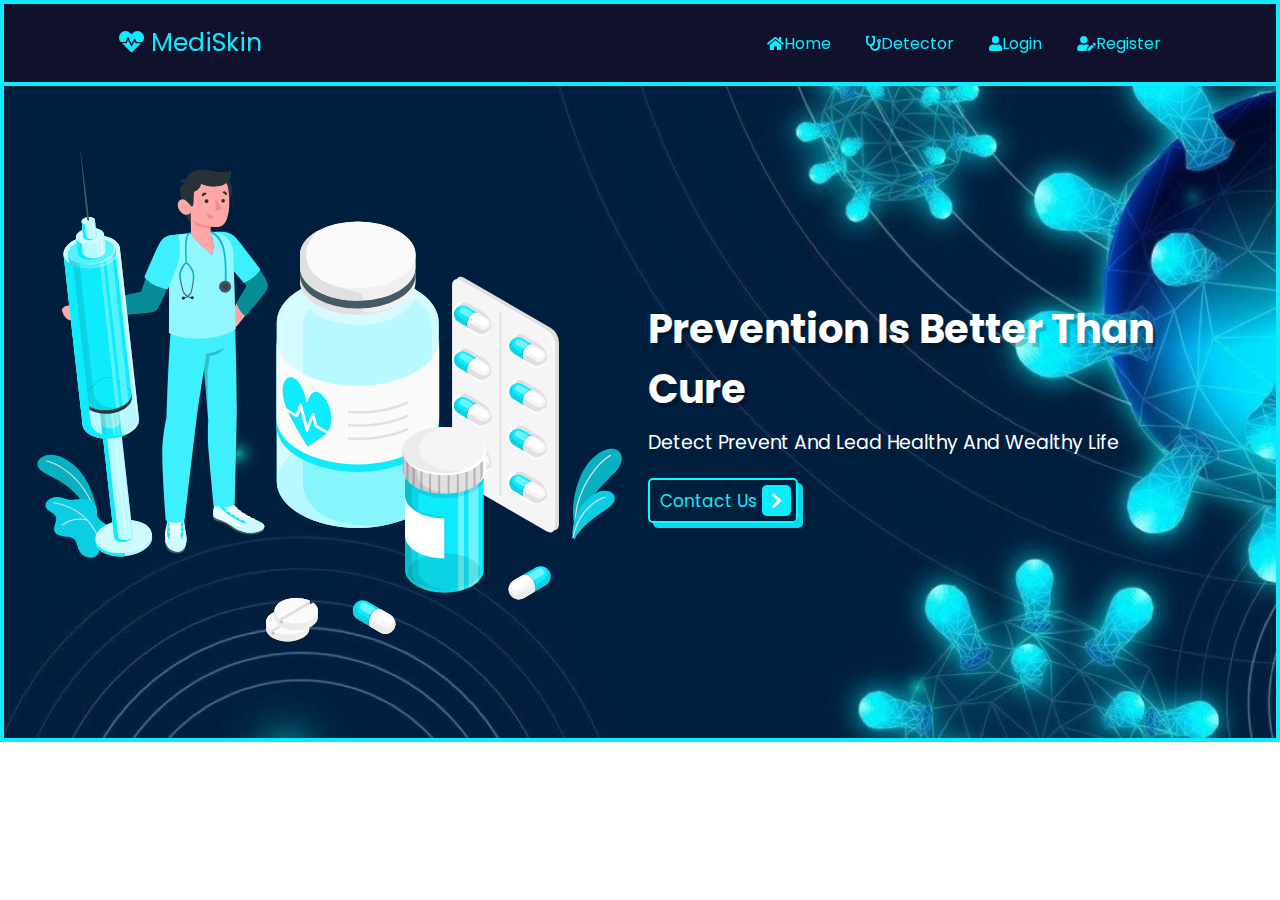
<file: Project Developement Phase/Sprint 4/Template/Index.html>
<!DOCTYPE html>
<html lang="en">
<head>
  <meta charset="UTF-8">
  <meta http-equiv="X-UA-Compatible" content="IE=edge">
  <meta name="viewport" content="width=device-width, initial-scale=1.0">
  <link rel="stylesheet" href="https://cdnjs.cloudflare.com/ajax/libs/font-awesome/5.15.4/css/all.min.css">
  <link rel="stylesheet" href="style1.css">
  <title>EVMS</title>
</head>
<body>
    <header class="header">
      <!--nav bar-->
      <a href="#" class="logo"> <i class="fas fa-heartbeat"></i> MediSkin</a>
      <nav class="navbar">
        <a href="Index.html"><i class="fas fa-home"></i>Home</a>
        <a href="prediction.html"><i class="fa fa-stethoscope"></i>Detector</a>
        <a href="login.html"><i class="fas fa-user"></i>Login</a>
        <a href="register.html"><i class="fas fa-user-edit"></i>Register</a>
      </nav>
      <div id="menu-btn" class="fas fa-bars"></div>
      

      <!--end of nav bar-->
    </header>

    <!--Home section starts -->
    <section class="home" id="Home">
      <div class="image">
        <img src="pics/medicine-animate.svg" alt="">
        
      </div>
      <div class="content">
        <h3>Prevention is better than cure</h3>
        <p>Detect Prevent and Lead Healthy and Wealthy life</p>
        <a href="#Footer" class="btn">contact us<span class="fas fa-chevron-right"></span></a>

      </div>

    </section>
</file>
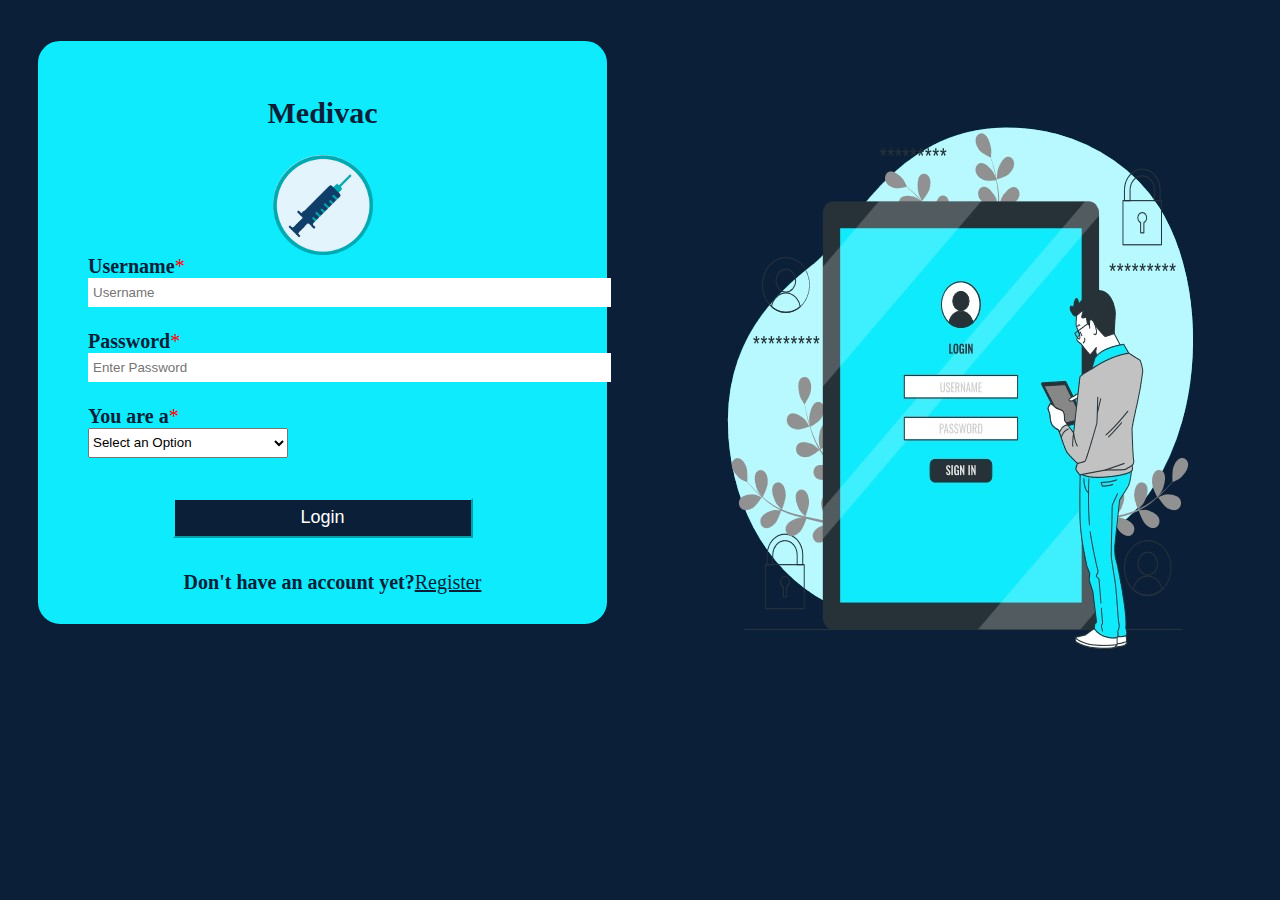
<file: Project Developement Phase/Sprint 4/Template/login.html>
<html>
<head>
	<title>Login Form</title>

<style>
    body{
        background-repeat:no-repeat;
        background-position:left left;
        background-image:url(pics/userbg.jpg);
        
        
    }
    div{
        padding:10;
        font-size:20;
    }
    h2{
        font-size:30;
        color: #0B1F38;
        text-align:center;
    }
    .container {
        
        left: 15px;
        right:650;
        position:absolute;
        margin:30px 20px;
        padding:20px;
        border-radius:25px;
        border-color:#0B1F38;
        border-style:solid;
        background-color:#0EEBFD;
        font-family:Century Gothic;	
       
      
    }
    .error{
        color: red;
    }
    .text
    {
        background-color:white;
        border:none;
        padding:7px 5px;
        margin-left:20px
    }
    select{
        margin-left: 20px; 
        width: 200px;
        height: 30px; 
        margin-bottom: 30px;
    }
    label{
        margin-left: 20px;
        color:#0B1F38;
    }
    input[type='submit']{
        width:300px;
        height:40px;
        border-radius:10px S; 
        margin: 10px; 
        font-size: 18px; 
        background-color: #0B1F38; 
        color: white;
        border-color: #0EEBFD;
    }
    a{
        color:#0B1F38;
    }

</style>
</head>

<body>

<form method="post" action="chkuser.php" class="container">

<div>

<h2 >Medivac</h2>	

<center><img src="pics/logo.png" width="100" height="100" alt="Logo" align="center" ></img><br></center>

<label><b>Username</b><span class="error">*</span></label></br>
<input type="text" name="uname" class="text" placeholder="Username" size="62" required /></br></br>

<label><b>Password</b><span class="error">*</span></label></br>
<input type="password" name="pass" class="text" placeholder="Enter Password" size="62" required /></br></br>

<label><b>You are a</b><span class="error">*</span></label></br>
<select name="utype" required>
    <option value="none" selected disabled hidden> Select an Option</option>
    <option value="Admin">Admin</option>
    <option value="Parent">Parent</option>
</select> 

<br>
<center>

<input type="Submit" name="login" value="Login" /><br>
<br>
<label><b>Don't have an account yet?</b></label><a href="register.html">Register</a>
<br>
</center>
</div>
</body>
</form>
</html>
</file>
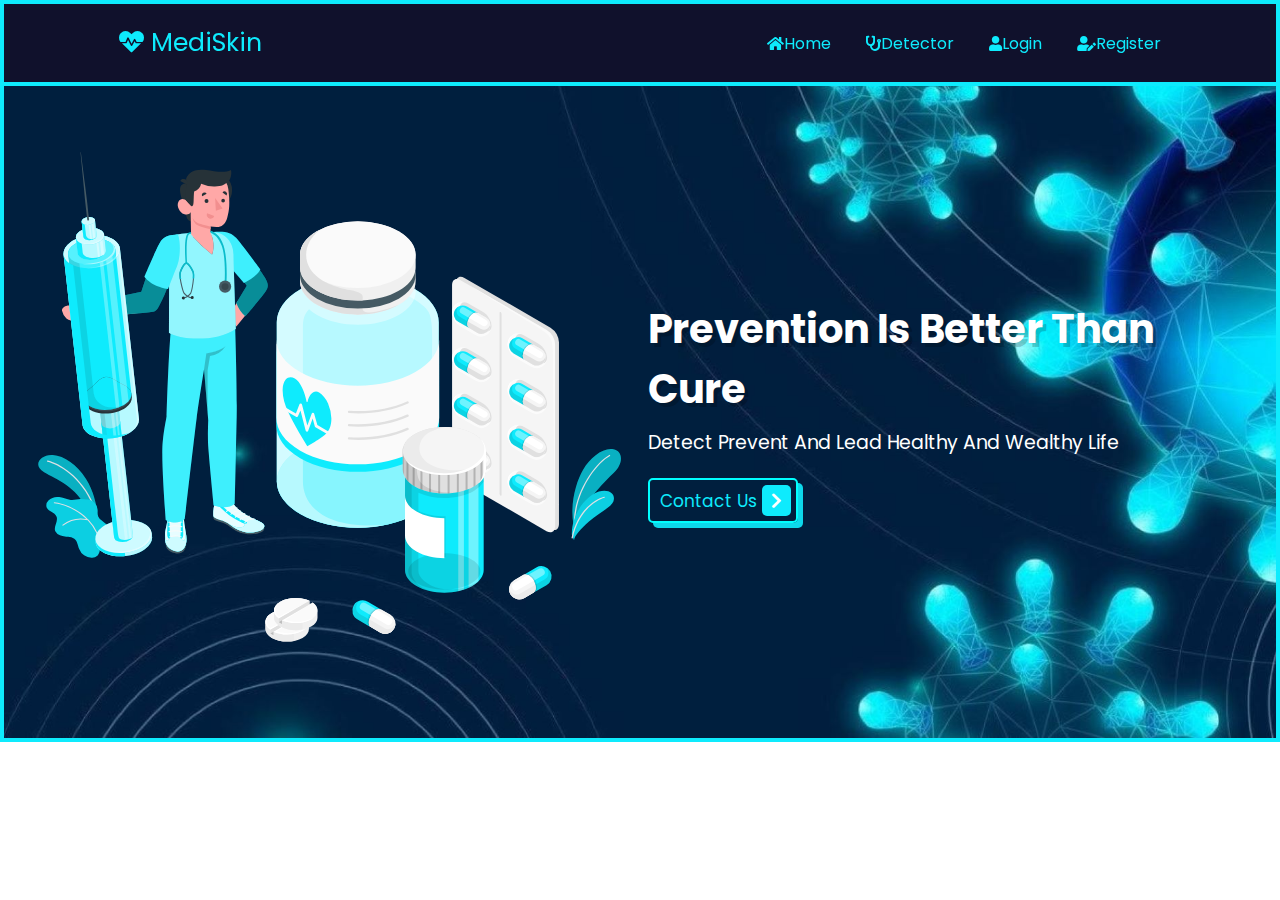
<file: Project Developement Phase/Sprint 4/Template/logout.html>
<!DOCTYPE html>
<html lang="en">
<head>
  <meta charset="UTF-8">
  <meta http-equiv="X-UA-Compatible" content="IE=edge">
  <meta name="viewport" content="width=device-width, initial-scale=1.0">
  <link rel="stylesheet" href="https://cdnjs.cloudflare.com/ajax/libs/font-awesome/5.15.4/css/all.min.css">
  <link rel="stylesheet" href="style1.css">
  <title>EVMS</title>
</head>
<body>
    <header class="header">
      <!--nav bar-->
      <a href="#" class="logo"> <i class="fas fa-heartbeat"></i> MediSkin</a>
      <nav class="navbar">
        <a href="#Home"><i class="fas fa-home"></i>Home</a>
        <a href="prediction.html"><i class="fa fa-stethoscope"></i>Detector</a>
        <a href="login.html"><i class="fas fa-user"></i>Login</a>
        <a href="register.html"><i class="fas fa-user-edit"></i>Register</a>
      </nav>
      <div id="menu-btn" class="fas fa-bars"></div>
      

      <!--end of nav bar-->
    </header>

    <!--Home section starts -->
    <section class="home" id="Home">
      <div class="image">
        <img src="pics/medicine-animate.svg" alt="">
        
      </div>
      <div class="content">
        <h3>Prevention is better than cure</h3>
        <p>Detect Prevent and Lead Healthy and Wealthy life</p>
        <a href="#Footer" class="btn">contact us<span class="fas fa-chevron-right"></span></a>

      </div>

    </section>
</file>
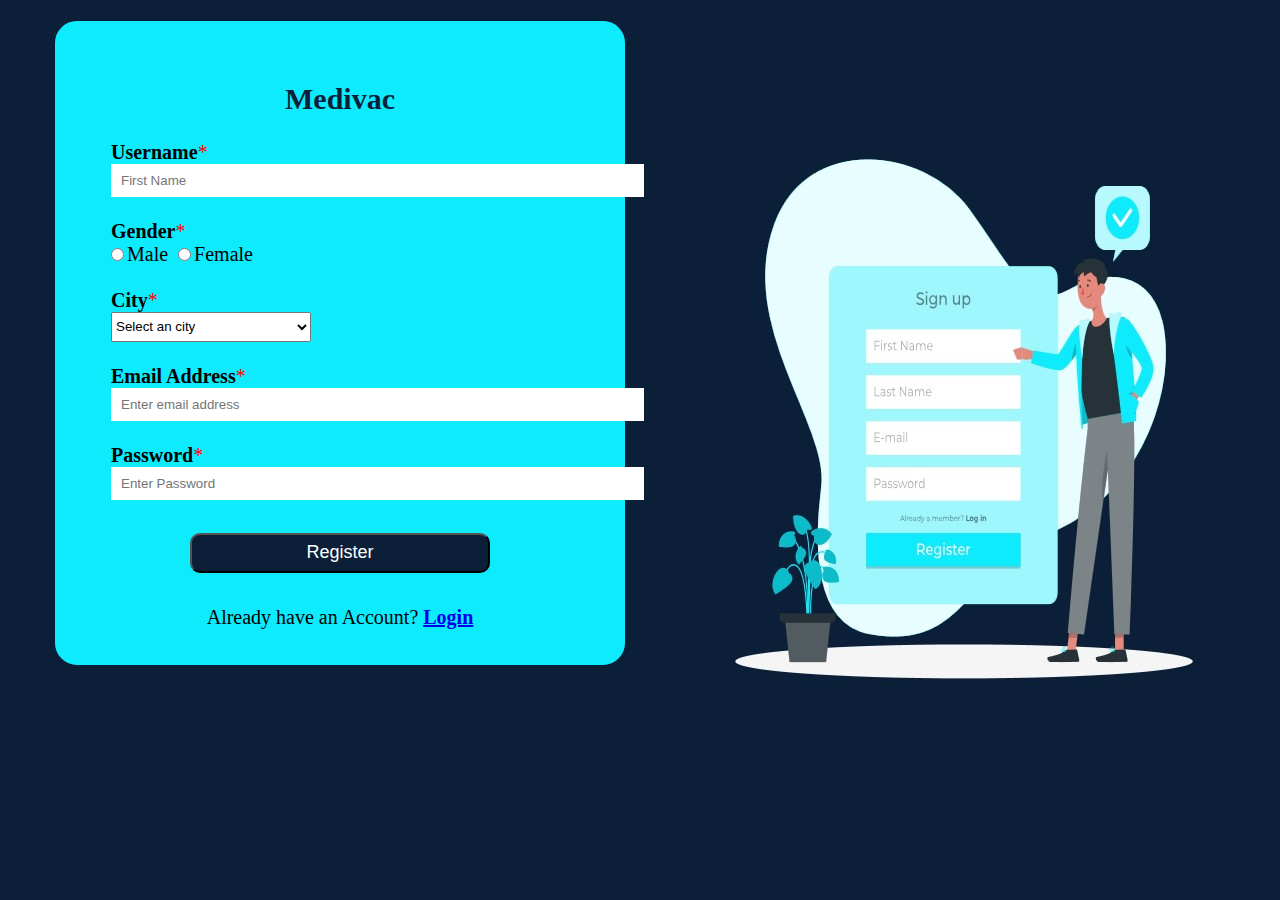
<file: Project Developement Phase/Sprint 4/Template/register.html>
<html>
<head>
	<title>Registration Form</title>

<style>
    body{
        background-repeat:no-repeat;
        background-size: cover;
        background:url(pics/userbg2.jpg);
    }
    div{
        padding:20;
        font-size:20;
    }
    h2{
        font-size:30;
        color:#0B1F38;
        text-align:center;
    }
    .container {
        left:50;
        right:650;
        position:absolute;
        margin:10px 2px;
        padding:16px;
        border-radius:25px;
        border-color:#0B1F38;
        border-style:solid;
        background-color:#0EEBFD;
        font-family:Century Gothic;	
    }
    .error{
        color: red;
    }
    input[type='text'], input[type='email'], input[type='password']{
        background-color:white;
        border:none;
        padding:9px 10px;
        margin-left: 20px;
    }
    select, input[type='date']{
        margin-left: 20px; 
        width: 200px; 
        height: 30px; 
    }
    label{
        margin-left: 20px;
    }
    input[type='submit']{
        width:300px;
        height:40px;
        border-radius:10px;
        margin: 10px;
        font-size: 18px;
        background-color:#0B1F38;
        color: white;
    }
</style>
</head>

<body>

<form method="POST" class="container" action="adduser.php">

<div>
<h2>Medivac</h2>	

<label><b>Username</b><span class="error">*</span></label></br>
<input type="text" name="uname" placeholder="First Name" size="62" required /></br></br>

<label><b>Gender</b><span class="error">*</span></label></br>
<input type="radio" name="gender" value="Male" style="margin-left: 20px" />Male
<input type="radio" name="gender" value="Female" />Female

</br></br>
<label><b>City</b><span class="error">*</span></label></br>
<select name="city" required>
    <option value="none" selected disabled hidden> Select an city</option>
    <option value="Dharmapuri">Dharmapuri</option>
    <option value="krishnagiri">krishnagiri</option>
    <option value="Vellore">Vellore</option>
    <option value="Salem">Salem</option>
    <option value="Chennai">Chennai</option>
    <option value="Trichy">Trichy</option>
    </select> 

</br></br>

<label><b>Email Address</b><span class="error">*</span></label></br>
<input type="email" name="email" placeholder="Enter email address" size="62" required/></br></br>

<label><b>Password</b><span class="error">*</span></label></br>
<input type="password" name="password" placeholder="Enter Password" size="62" required /></br></br>


<center>

<input type="Submit" name="register" value="Register" /><br>
<br>

Already have an Account? <a href="login.html"><b>Login</b></a>
</div>
</center>

</body>
</form>
</html>
</file>
<file: Project Developement Phase/Sprint 4/Template/style1.css>
@import url('https://fonts.googleapis.com/css2?family=Comic+Neue:wght@300;400;700&family=MonteCarlo&family=Montserrat:wght@100;300;400;500&family=Poppins:wght@500&display=swap');
@import url('https://fonts.googleapis.com/css2?family=Comfortaa:wght@700&family=Exo+2:wght@800&family=Russo+One&family=Sigmar+One&display=swap');
:root{
  --light-color:#777;
  --box-shadow:.5rem .5rem 0 rgb(14, 235, 253, 0.911);
  --text-shadow:.4rem .4rem  0 rgba(0,0,0,.2);
  --border:.2rem solid aqua;

}
*{
 
  margin: 0;padding: 0;
  box-sizing: border-box;
  outline: none;border: none;
  text-transform: capitalize;
  transition: all .2s ease-out;
  text-decoration: none;
  font-family: 'Poppins', sans-serif;
}

html{
  font-size: 62.5%;
  overflow-x: hidden;
  scroll-padding-top: 7rem;
  scroll-behavior: smooth;
}
section{
   padding:  2rem 90%;
}
.heading{
  text-align: center;
  padding-bottom: 2rem;
  text-shadow:var(--text-shadow);
  text-transform: uppercase;
  color:white;
  font-size: 5rem;
  letter-spacing: .4rem ;
}
.heading span{
  text-transform: uppercase;
  color:#0eebfd;
}

.btn{
  display: inline-block;
  margin-top: 1rem;
  padding: .5rem;
  padding-left: 1rem;
  border:var(--border);
  border-radius: .5rem ;
  box-shadow: var(--box-shadow);
  color: #0eebfd;
  cursor: pointer;
  font-size: 1.7rem;
}
.btn span{
  padding: .7rem .9rem;
  border-radius: .5rem;
  background:#0eebfd;
  color:#fff;
  margin-left:.5rem;
}
.btn:hover{
  background:#0eebfd;
  color:#fff;
}
.btn:hover{
  color:#0eebfd;
  background:#fff;
  margin-left: 1rem;
}
.header{
   padding: 2rem 9%;
   position: fixed;
   top: 0;left: 0;right: 0;
   z-index: 1000;
   box-shadow: 0 .5rem  1.5rem rgba(0,0,0,0);
   display: flex;
   align-items: center;
   justify-content: space-between;
   background:#10112C;
   border: 4px solid #0eebfd;
}
 
.header .logo{
  font-size: 2.5rem;
  color:#0eebfd;
}
 
.header .logo i{
  color:#0eebfd;
}
.header .navbar a {
  
  font-size:1.6rem ;
  color:#0eebfd;
  margin-left: 2.2rem;
}
.header .navbar a i {
  
  font-size:1.5rem ;
  color:#0eebfd;
  margin-left: 1rem;
}
.header .navbar a i:hover{
  
  font-size:1.5rem ;
  color:#fff;
  margin-left: 1rem;
}
.header .navbar a:hover{
  color: white; 
}

#menu-btn{
  font-size: 2.5rem;
  border-radius:.5rem;
  background:#10112C;
  color:#0eebfd;
  padding:1rem 1.5rem;
  cursor: pointer;
  display:none;
}
.home{
  background:url(pics/bg32.jpg);
  background-size: cover;
  display: flex;
  align-items: center;
  flex-wrap: wrap;
  gap:1.5rem;
  padding-top: 10rem;
  border: 4px solid #0eebfd;
  
}
.home .image{
  flex:1 1 45rem;
  
}
.home .image img{
  width: 100%;
}
.home .content{
  flex:1 1 45rem;
}
.home .content h3{
  font-family: 'Poppins', sans-serif;
  font-size: 4rem;
  color:white;
  line-height:1.5;
  text-shadow: var(--text-shadow);
}
.home .content p{
  font-size: 1.9rem;
  color:white;
  line-height:1.5;
  padding: 1rem 0;
}
.icons-container{
  display: grid;
  gap:2rem;
  grid-template-columns: repeat(auto-fit, minmax(20rem, 1fr));
  padding-top: 5rem;
  padding-bottom: 5rem;
  background:url(pics/bg41du.jpg);
  border: 4px solid #1c1e1f;

}
.icons-container .icons{
  border: var(--border);
  box-shadow: #0eebfd;
  border-radius: .5rem;
  text-align: center;
  padding: 2.5rem;
}
.icons-container .icons i{
  font-size: 4.5rem;
  color:#0eebfd;
  padding-bottom:.7rem;
}
.icons-container .icons h3{
  font-size: 4.5rem;
  color:#0eebfd;
  padding:.5rem 0;
  text-shadow: #0eebfd;
}
.icons-container .icons p{
  font-size: 1.7rem;
  color:#0eebfd;
}
.services{
    background:url(pics/bg19du.jpg) ;
    background-size: auto;
    border: 4px solid #0eebfd;
    
}
.services .box-container{
  display: grid;
  grid-template-columns: repeat(auto-fit, minmax(30rem, 1fr));
  gap:2rem;
}
.services .box-container .box{
  background:#10112C;
  border-radius: .5rem;
  box-shadow:var(--box-shadow);
  border:var(--border);
  padding:2rem;
}
.services .box-container .box i{
  color: #0eebfd;
  font-size:  5rem;
}
.services .box-container .box h3{
  color: #0eebfd;
  font-size: 2.5rem;
  padding:1rem 0;
}
.services .box-container .box p{
  color: #0eebfd;
  font-size: 1.4rem;
  line-height: 2;
}
.doctors{
  background:url(pics/bg19du.jpg) ;
  border: 4px solid #0eebfd;
  
}
.doctors .box-container{
  display: grid;
  grid-template-columns: repeat(auto-fit, minmax(27rem, 1fr));
  gap:2rem;
} 
.doctors .box-container .box{
  text-align: center;
  background:#0b1f3b;
  border-radius: .5rem;
  border:var(--border);
  box-shadow:var(--box-shadow);
  padding: 2rem;
}
.doctors .box-container .box span{
  color: #0eebfd;
  font-size: 1.5rem;
}
.doctors .box-container .box img{
  height:20rem;
  border:var(--border);
  border-radius: .5rem;
  margin-top: 1rem;
  margin-bottom: 1rem;
}
.doctors .box-container .box h3{
  color: #0eebfd;
  font-size:2.5rem;
}
.doctors .box-container .box .share{
 padding-top: 2rem;
}
.doctors .box-container .box .share  a{
  height: 5rem;
  width: 5rem;
  line-height: 4.5rem;
  font-size: 2rem;
  color: #0eebfd;
  border: var(--border);
  border-radius: .5rem;
  margin:.3rem;
}
.doctors .box-container .box .share  a:hover{
  background: #0eebfd;
  color: #fff;
}
.about{
  background:url(pics/bg51.jpeg);
  border: 4px solid #0eebfd;
  
}
.about .row{
  display: flex;
  align-items: center;
  flex-wrap: wrap;
  gap: 2rem;
  
}
.about .row .image{
  flex:1 1 35rem;
}
.about .row .image img{
  width:100% ; 
}
.about .row .content{
  flex:1 1 45rem;
}
.about .row .content h3{
  color:#0eebfd;
  text-shadow: var(--text-shadow);
  font-size:5rem;
  line-height:1.8;
}
.about .row .content p{
  color:#0eebfd;
  padding:1rem 0;
  font-size:2rem;
  line-height:1.8;
}
.book{
  background:url(pics/bg57.jpeg);
  border: 4px solid #0eebfd;

}
.book .row{
  display:flex;
  align-items: center;
  flex-wrap: wrap;
  gap: 2rem;
}
.book .row .image{
   flex:1 1 45rem;
}
.book .row .image{
  flex:1 1 45rem;
}
.book .row .image img{
  width:100%;
}
.book .row form{
  flex:1 1 45rem;
  background: #0b1f3b;
  border: var(--border);
  box-shadow: var(--box-shadow);
  text-align:center;
  padding:2rem;
  border-radius: .5rem;
}

.book .row form h3{
  color:#0eebfd;
  padding-bottom:1 rem;
  font-size: 3rem;
}
.book .row form .box{
  width: 100%;
  margin: .7 rem 0;
  border-radius: .5rem;
  border:var(--border);
  font-size: 1.6rem;
  color: #0b1f3b;
  text-transform:none;
  padding: 1rem;
}
.book .row form .btn{
  padding: 1rem 4rem;
  background: #10112C;
}
.book .row form .btn:hover{
  background: #fff;
  color:#0eebfd;
}
.dashboard{
  background:url(pics/bg51.jpeg);
  border: 4px solid #0eebfd ;
  
}

.dashboard .dash-container{
  opacity: 0.9;
  background-color: #10112C;
  width: 1375px;
  height: 600px;
  margin: 20px 10px;
  padding: 30px;   
  display: contents;
}
.dashboard .dash-container .btn{
  color:#0eebfd;
  background:#10112C;
  padding:10px 35px;
  text-align:center;
  vertical-align: middle;
  font-size:23px;
  border-radius:20px;
  width:20%;
  height:190px;
  margin:10px;
  display:inline-block;
  box-shadow: 6px 6px #0eebfd;
      
}
.footer{
  background: #0b1f3b;
  border: 4px solid #0eebfd;
}
.footer .box-container{
    display: grid;
    grid-template-columns: repeat(auto-fit, minmax(25rem, 1fr));
    gap:2rem;
}
.footer .box-container .box h3{
       font-size: 2rem;
       color:#fff;
       padding: 1rem 0;

}
.footer .box-container .box a{
       display: block;
       font-size: 1.5rem;
       color:#0eebfd;
       padding: 1rem 0;
       
}
.footer .box-container .box a i{
  padding-right:.5rem;
  color:#fff;
}
.footer .box-container .box a:hover i{
  padding-right:2rem;
}
.footer .credit{
    padding: 2rem;
    padding-top: 2rem;
    margin-top: 1rem;
    text-align: center;
    font-size: 3rem;
    color: #0eebfd;
    border-top: .2rem solid #0eebfd;
    
}

.footer .credit span{
  color: #fff;
}




















section{
  padding: 2rem;
}
























/*media queries*/
@media(max-width:991px)
{
  html{
    font-size: 62.5%;
    overflow-x: hidden;
    scroll-padding-top: 7rem;
    scroll-behavior: smooth;
  } 
  .header{
    padding: .2rem;
  }
}
@media (max-width:768px){

  #menu-btn{
      display: initial;
  }

  .header .navbar{
      position: absolute;
      top:115%; right: 2rem;
      border-radius: .5rem;
      box-shadow: var(--box-shadow);
      width: 30rem;
      border: var(--border);
      background:#10112C;
      transform: scale(0);
      opacity: 0;
      transform-origin: top right;
      transition: none;
  }

  .header .navbar.active{
      transform: scale(1);
      opacity: 1;
      transition: .2s ease-out;
  }

  .header .navbar a{
      font-size: 2rem;
      display: block;
      margin:2.5rem;
  }
  .table thead{
    display:none;
  }
  .table, .table tbody, .table tr, .table td{
     display:block;
     width:100%;
  }
  .table tr{
    margin-bottom: 15px; 
  }
  .table tbody tr td{
    text-align: right;
    padding: 50%;
    position: relative; 
  }
  .table td:before{
       content:attr(data-label);
       position:absolute;
       left: 0;
       width: 50%;
       padding-left: 15px ;
       font-weight:600 ;
       font-size: 14px;
       text-align:left;
  }
}
@media(max-width:450px)
{
  html{
    font-size: 50%;
  } 
}
</file>
